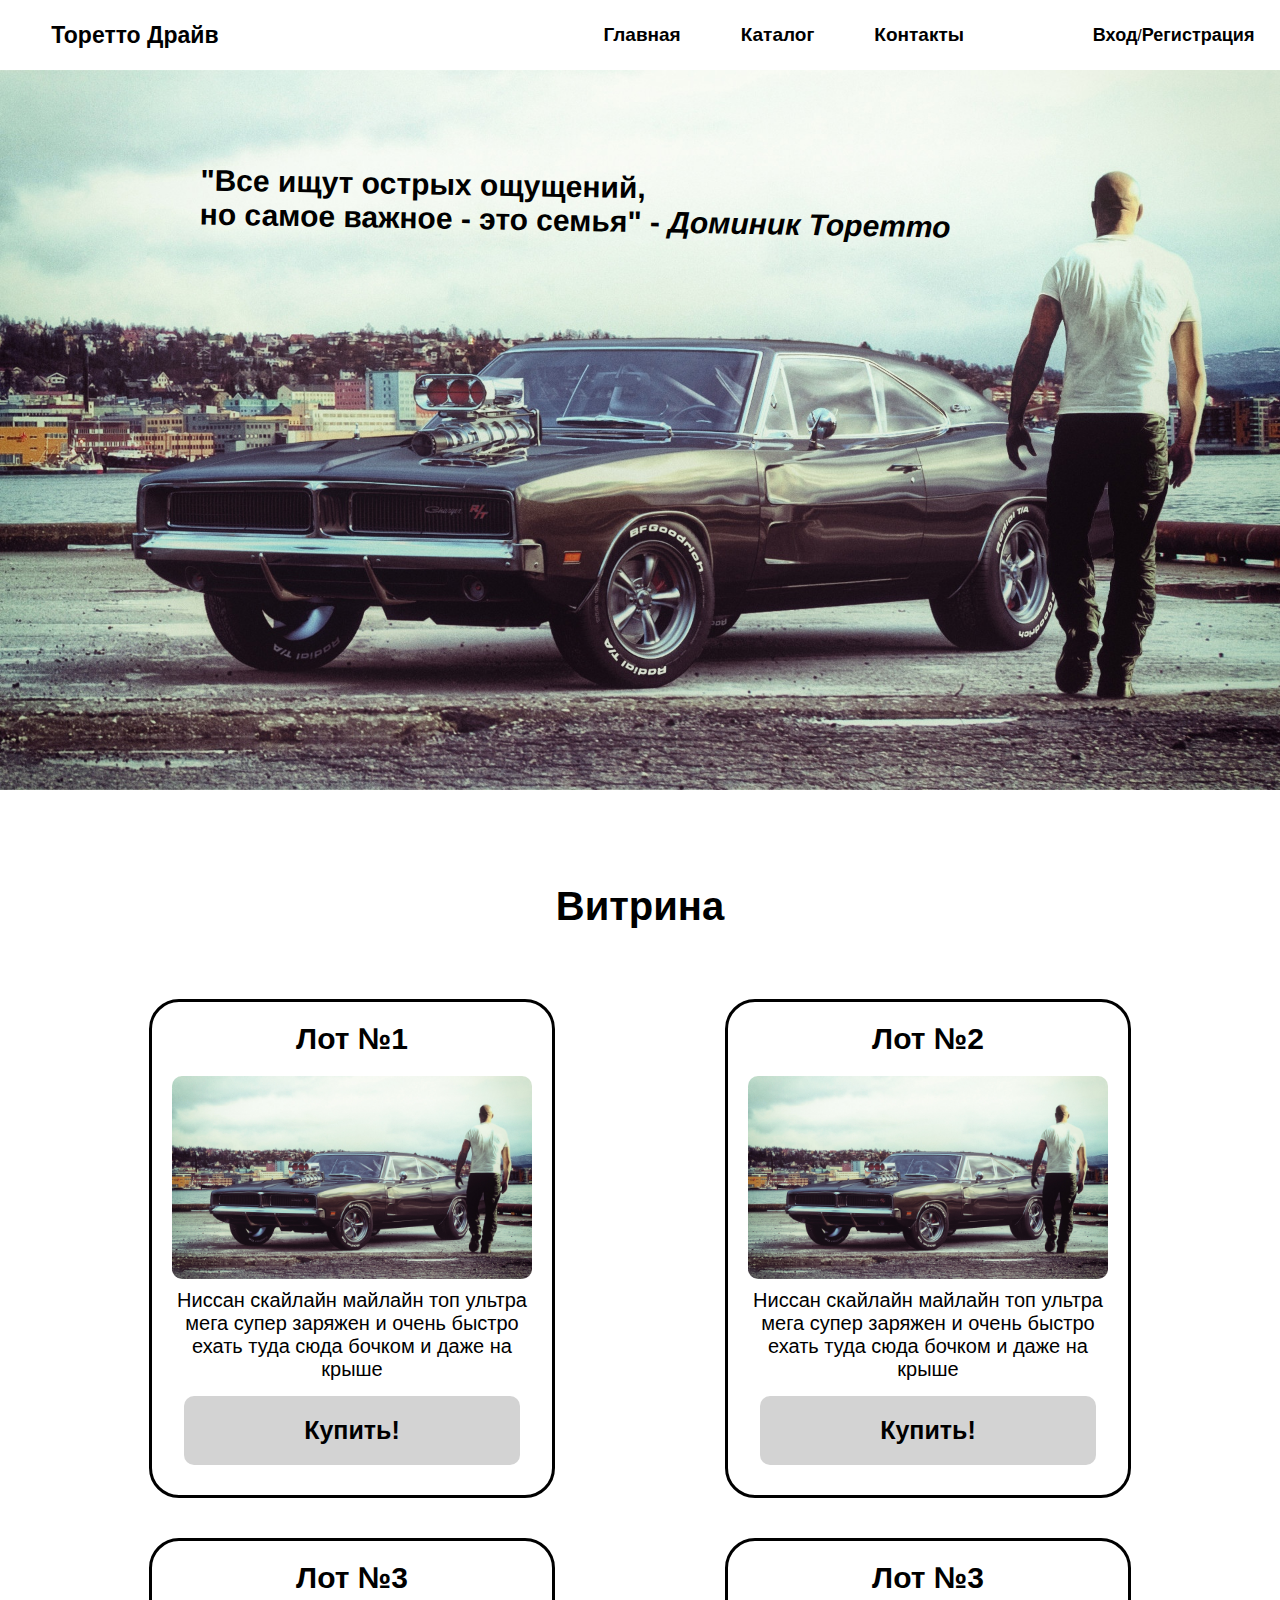
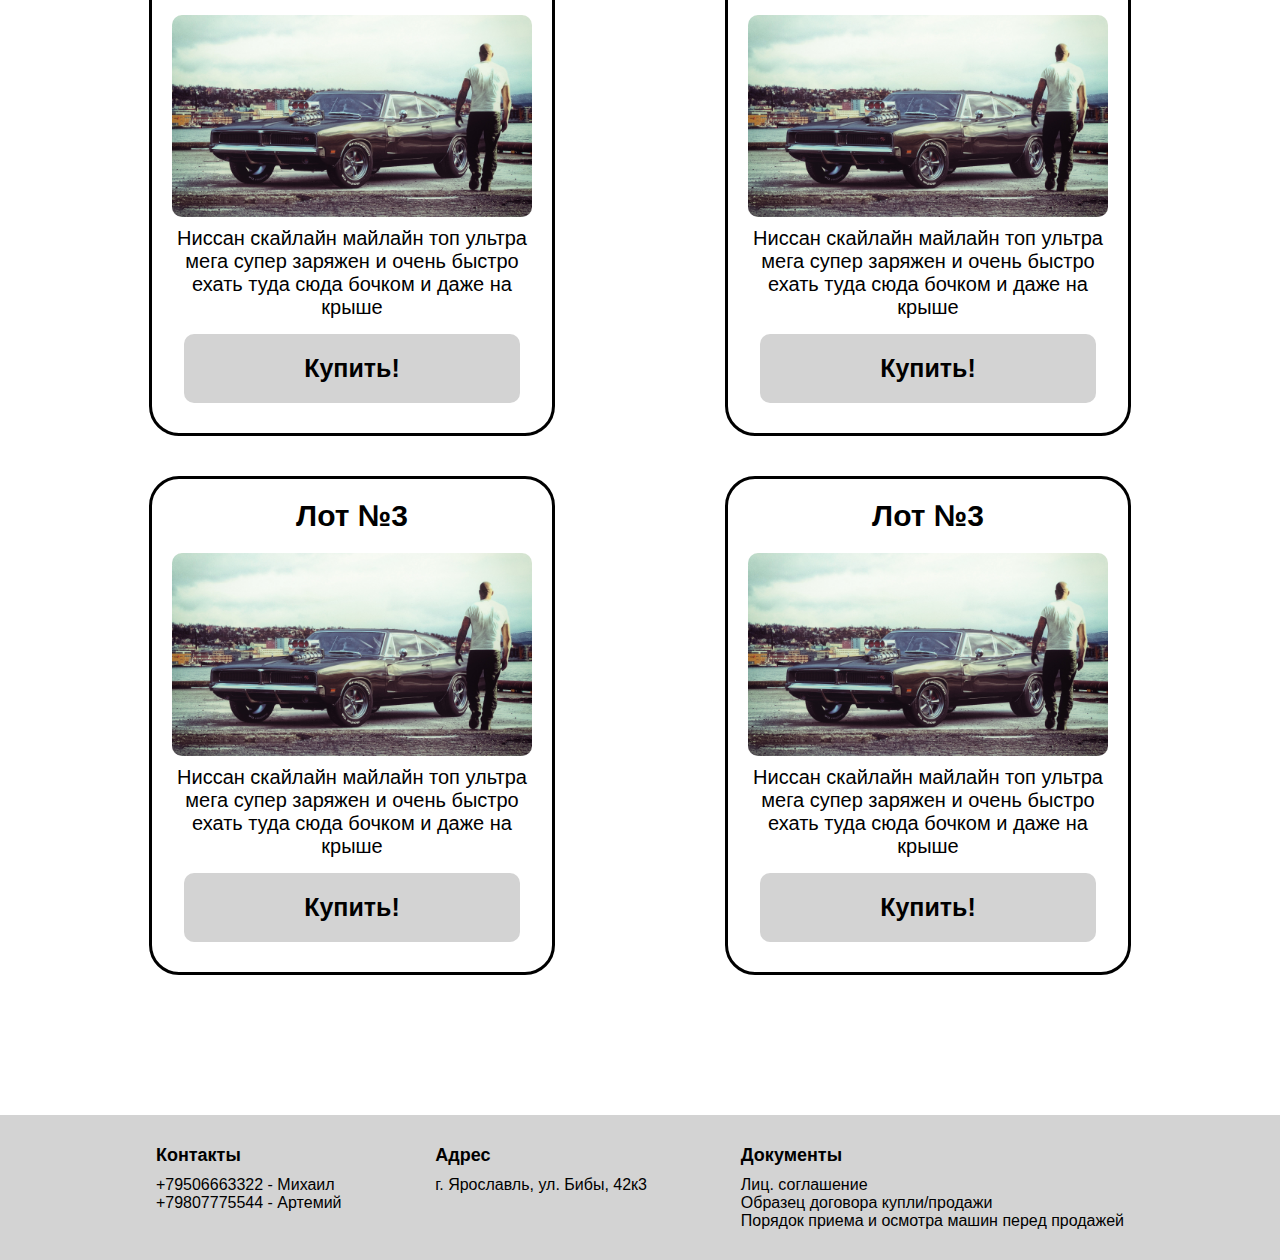
<file: Project/Frontend/Toretto drive/index.html>
<!DOCTYPE html>
<html lang="en">
<head>
	<meta charset="UTF-8">
	<meta name="viewport" content="width=device-width, initial-scale=1.0">
	<link rel="stylesheet" href="css/style.css">
	<title>Торетто Драйв</title>
</head>
<body>	
	<header>
		<div class="container">
			<div class="header-line">
				<div class="title"><a href = "index.html">Торетто Драйв</a></div>
				<div class="navlist">
					<ul class="nav">
						<li class="nav-item"><a href="index.html" class="nav-link">Главная</a></li>
						<li class="nav-item"><a href="catalog.html" class="nav-link">Каталог</a></li>
						<li class="nav-item"><a href="" class="nav-link">Контакты</a></li>
					</ul>
				</div>
				<div class="lk-button">
					<a href="#">Вход</a>/<a href="#">Регистрация</a>
				</div>
			</div>
		</div>
	</header>
	<main>
		<div class="container">
			<div class="img-container">
				<div class="main-slogan">"Все ищут острых ощущений,<br>но самое важное - это семья" - <i>Доминик Торетто</i>
				</div>
			<img src="img/Toretto.jpg" alt="" class="main-image">
			</div>
			<div class="lots-main-name">Витрина</div>
			<div class="lots-container">
				<div class="lot-box">
					<div class="lot-name">Лот №1</div>
					<img src="img/Toretto.jpg" alt="">
					<div class="lot-info">Ниссан скайлайн майлайн топ ультра мега супер заряжен и очень быстро ехать туда сюда бочком и даже на крыше</div>
					<button>Купить!</button>
				</div>
				<div class="lot-box">
					<div class="lot-name">Лот №2</div>
					<img src="img/Toretto.jpg" alt="">
					<div class="lot-info">Ниссан скайлайн майлайн топ ультра мега супер заряжен и очень быстро ехать туда сюда бочком и даже на крыше</div>
					<button >Купить!</button>
				</div>
				<div class="lot-box">
					<div class="lot-name">Лот №3</div>
					<img src="img/Toretto.jpg" alt="">
					<div class="lot-info">Ниссан скайлайн майлайн топ ультра мега супер заряжен и очень быстро ехать туда сюда бочком и даже на крыше</div>
					<button>Купить!</button>
				</div>
				<div class="lot-box">
					<div class="lot-name">Лот №3</div>
					<img src="img/Toretto.jpg" alt="">
					<div class="lot-info">Ниссан скайлайн майлайн топ ультра мега супер заряжен и очень быстро ехать туда сюда бочком и даже на крыше</div>
					<button>Купить!</button>
				</div>
				<div class="lot-box">
					<div class="lot-name">Лот №3</div>
					<img src="img/Toretto.jpg" alt="">
					<div class="lot-info">Ниссан скайлайн майлайн топ ультра мега супер заряжен и очень быстро ехать туда сюда бочком и даже на крыше</div>
					<button>Купить!</button>
				</div>
				<div class="lot-box">
					<div class="lot-name">Лот №3</div>
					<img src="img/Toretto.jpg" alt="">
					<div class="lot-info">Ниссан скайлайн майлайн топ ультра мега супер заряжен и очень быстро ехать туда сюда бочком и даже на крыше</div>
					<button>Купить!</button>
				</div>
			</div>
		</div>
	</main>
	<footer>
		<div class="containter">
			<div class="footer-info-container">
				<div class="contacts footer-main">
					<div class="footer-name">Контакты</div>
					<div>+79506663322 - Михаил</div>
					<div>+79807775544 - Артемий</div>
				</div>
				<div class="adress footer-main">
					<div class="footer-name">Адрес</div>
					<div>г. Ярославль, ул. Бибы, 42к3</div>
				</div>
				<div class="documents footer-main">
					<div class="footer-name">Документы</div>
					<a href="#">Лиц. соглашение</a>
					<a href="#">Образец договора купли/продажи</a>
					<a href="#">Порядок приема и осмотра машин перед продажей</a>

				</div>
			</div>
		</div>
	</footer>
</body>
</html>
</file>
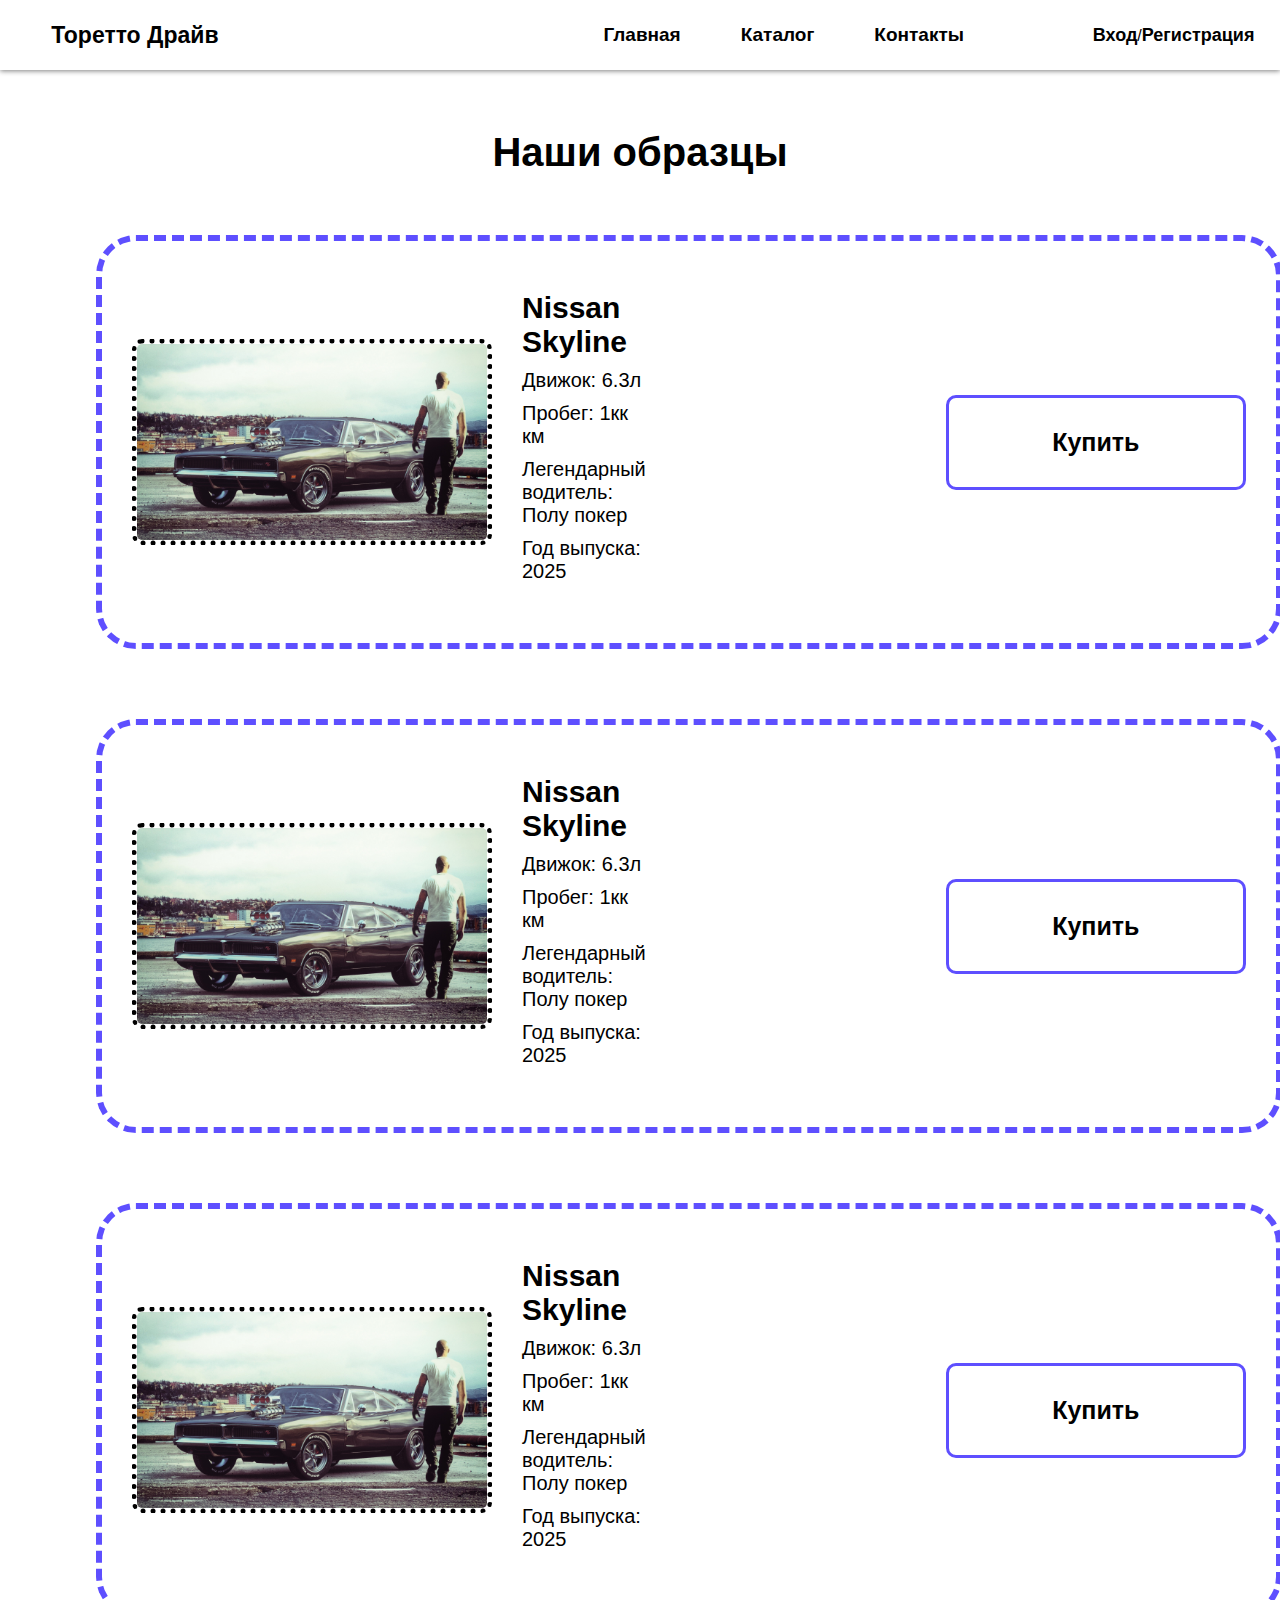
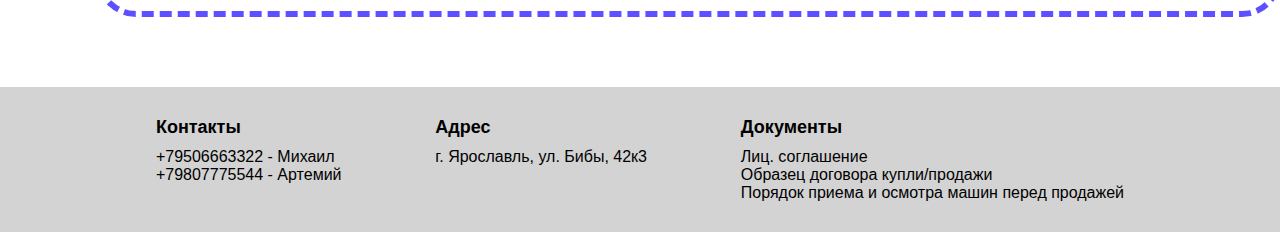
<file: Project/Frontend/Toretto drive/catalog.html>
<!DOCTYPE html>
<html lang="en">
<head>
	<meta charset="UTF-8">
	<meta name="viewport" content="width=device-width, initial-scale=1.0">
	<link rel="stylesheet" href="css/catalog.css">
	<title>Торетто Драйв</title>
</head>
<body>	
	<header>
		<div class="container">
			<div class="header-line">
				<div class="title"><a href = "index.html">Торетто Драйв</a></div>
				<div class="navlist">
					<ul class="nav">
						<li class="nav-item"><a href="index.html" class="nav-link">Главная</a></li>
						<li class="nav-item"><a href="" class="nav-link">Каталог</a></li>
						<li class="nav-item"><a href="" class="nav-link">Контакты</a></li>
					</ul>
				</div>
				<div class="lk-button">
					<a href="#">Вход</a>/<a href="#">Регистрация</a>
				</div>
			</div>
		</div>
	</header>
	<main>
		<div class="containter">
			<div class="main-name">Наши образцы</div>
			<div class="rows-container">
				<div class="car-row">
					<img src="img/Toretto.jpg" alt="">
					<div class="car-info">
						<ul class="car-list">
							<li class="car-item">Nissan Skyline</li>
							<li class="car-item">Движок: 6.3л</li>
							<li class="car-item">Пробег: 1кк км</li>
							<li class="car-item">Легендарный водитель:<br> Полу покер</li>
							<li class="car-item">Год выпуска: 2025</li>
						</ul>
					</div>
					<button>Купить</button>
				</div>
				<div class="car-row">
					<img src="img/Toretto.jpg" alt="">
					<div class="car-info">
						<ul class="car-list">
							<li class="car-item">Nissan Skyline</li>
							<li class="car-item">Движок: 6.3л</li>
							<li class="car-item">Пробег: 1кк км</li>
							<li class="car-item">Легендарный водитель:<br> Полу покер</li>
							<li class="car-item">Год выпуска: 2025</li>
						</ul>
					</div>
					<button>Купить</button>
				</div>
				<div class="car-row">
					<img src="img/Toretto.jpg" alt="">
					<div class="car-info">
						<ul class="car-list">
							<li class="car-item">Nissan Skyline</li>
							<li class="car-item">Движок: 6.3л</li>
							<li class="car-item">Пробег: 1кк км</li>
							<li class="car-item">Легендарный водитель:<br> Полу покер</li>
							<li class="car-item">Год выпуска: 2025</li>
						</ul>
					</div>
					<button>Купить</button>
				</div>
			</div>
		</div>
	</main>
	<footer>
		<div class="containter">
			<div class="footer-info-container">
				<div class="contacts footer-main">
					<div class="footer-name">Контакты</div>
					<div>+79506663322 - Михаил</div>
					<div>+79807775544 - Артемий</div>
				</div>
				<div class="adress footer-main">
					<div class="footer-name">Адрес</div>
					<div>г. Ярославль, ул. Бибы, 42к3</div>
				</div>
				<div class="documents footer-main">
					<div class="footer-name">Документы</div>
					<a href="#">Лиц. соглашение</a>
					<a href="#">Образец договора купли/продажи</a>
					<a href="#">Порядок приема и осмотра машин перед продажей</a>

				</div>
			</div>
		</div>
	</footer>
</body>
</html>
</file>
<file: Project/Frontend/Toretto drive/css/style.css>
*{
	margin: 0;
	padding: 0;
	border: 0;
	list-style: none;
	text-decoration: none;
	font-family: arial, serif;
	hyphens: auto;
}
a{
	text-decoration: none;
	color: black;
}
.container{
	max-width: 100%;
}
.header-line{
	min-height: 70px;
	box-shadow: 0 1px 5px gray;
	display: flex;
	align-items: center;
	justify-content: space-between;
}
.title{
	display: flex;
	align-items: center;
	margin-left: 4%;
	font-size: 23px;
	font-weight: bold;
}
.navlist{
	padding-left: 20%;
}
.nav{
	display: flex;
}
.nav-item{
	margin-right: 60px;
	font-weight: bold;
	font-size: 19px;
}
.nav-item:last-child{
	margin-right: 0px;
}
.nav-item a:hover{
	color: #5e4fff;
	transition: 0.3s;
}
.lk-button{
	margin-right: 2%;
}
.lk-button a{
	font-size: 18px;
	font-weight: bold;
}
.lk-button a:hover{
	color: #5e4fff;
	transition: 0.3s;
}
.main-image{
	max-width: 100%;
	height: auto;
}
.main-slogan{
	position: absolute;
	left: 200px;
	top: 100px;
	font-size: 30px;
	font-weight: bold;
	font-family: Playfair Displat, sans-serif;

}
.img-container{
	position: relative;
	margin-bottom: 90px;
}
.main-slogan{
	rotate: 1deg;
}
.lots-container{
	max-width: 90%;
	margin: auto;
	display: flex;
	justify-content: space-around;
	flex-wrap: wrap;
	margin-bottom: 100px;
}
.lots-main-name{
	display: flex;
	justify-content: center;
	font-size: 40px;
	font-weight: bold;
	margin-bottom: 70px;
}
.lot-box{
	max-width: 450px;
	display: flex;
	flex-direction: column;
	align-items: center;
	border: 3px solid black;
	border-radius: 30px;
	margin-bottom: 40px;
	padding: 10px 20px 10px 20px;
}
.lot-box img{
	max-width: 360px;
	margin-bottom: 10px;
	border-radius: 10px;
}
.lot-name{
	font-size: 30px;
	font-weight: bold;
	margin-bottom: 20px;
	margin-top: 10px;
}
.lot-info{
	max-width: 350px;
	font-size: 20px;
	text-align: center;
	margin-bottom: 15px;
}

.lot-box button{
	padding: 20px 120px 20px 120px;
	margin-bottom: 20px;
	background: lightgrey;
	border: none;
	border-radius: 10px;
	font-size: 25px;
	font-weight: bold;
}
.footer-info-container{
	max-width: 90%;
	margin: auto;
	display: flex;
	justify-content: space-around;

}
footer {
	background: lightgrey;
	padding: 30px 50px 30px 50px;
}
.footer-info-container{
	max-width: 90%;
	margin: auto;
	display: flex;
	justify-content: space-around;
}
.footer-main{
	display: flex;
	flex-direction: column;
}
.footer-name{
	margin-bottom: 10px;
	font-size: 18px;
	font-weight: bold;
}
.documents a:hover{
	color: #5e4fff;
	transition: 0.2s;
}
</file>
<file: Project/Frontend/Toretto drive/css/catalog.css>
/*Common styles*/

*{
	margin: 0;
	padding: 0;
	border: 0;
	list-style: none;
	text-decoration: none;
	font-family: arial, serif;
	hyphens: auto;
}
a{
	text-decoration: none;
	color: black;
}

/*Header styles*/

.container{
	max-width: 100%;
}
.header-line{
	min-height: 70px;
	box-shadow: 0 1px 5px gray;
	display: flex;
	align-items: center;
	justify-content: space-between;
}
.title{
	display: flex;
	align-items: center;
	margin-left: 4%;
	font-size: 23px;
	font-weight: bold;
}
.navlist{
	padding-left: 20%;
}
.nav{
	display: flex;
}
.nav-item{
	margin-right: 60px;
	font-weight: bold;
	font-size: 19px;
}
.nav-item:last-child{
	margin-right: 0px;
}
.nav-item a:hover{
	color: #5e4fff;
	transition: 0.3s;
}
.lk-button{
	margin-right: 2%;
}
.lk-button a{
	font-size: 18px;
	font-weight: bold;
}
.lk-button a:hover{
	color: #5e4fff;
	transition: 0.3s;
}

/*Main styles*/

.main-name{
	display: flex;
	justify-content: center;
	margin: 60px 0 60px 0;
	font-size: 40px;
	font-weight: bold;
}
.rows-container{
	max-width: 85%;
	margin: auto;
	display: flex;
	flex-wrap: wrap;
}
.car-row{
	display: flex;
	align-items: center;
	padding: 50px 30px 50px 30px;
	border: 6px dashed #5e4fff;
	border-radius: 40px;
	margin-bottom: 70px;
}
.car-row img{
	max-width:	350px;
	border: 5px dotted black ;
	border-radius: 10px;
	margin-right: 30px;
}
.car-info{
	max-width: 300px;
}
.car-list{
	font-size: 20px;
}
.car-item{
	margin-bottom: 10px;
}
.car-item:first-child{
	font-weight: bold;
	font-size: 30px;
}
.car-row button{
	min-width: 300px;
	margin-left: 300px;
	padding: 30px 50px 30px 50px;
	border: 3px solid #5e4fff;
	border-radius: 10px;
	background: none;
	font-size: 25px;
	font-weight: bold;
}

/*Footer styles*/
footer {
	background: lightgrey;
	padding: 30px 50px 30px 50px;
}
.footer-info-container{
	max-width: 90%;
	margin: auto;
	display: flex;
	justify-content: space-around;
}
.footer-main{
	display: flex;
	flex-direction: column;
}
.footer-name{
	margin-bottom: 10px;
	font-size: 18px;
	font-weight: bold;
}
.documents a:hover{
	color: #5e4fff;
	transition: 0.2s;
}
</file>
